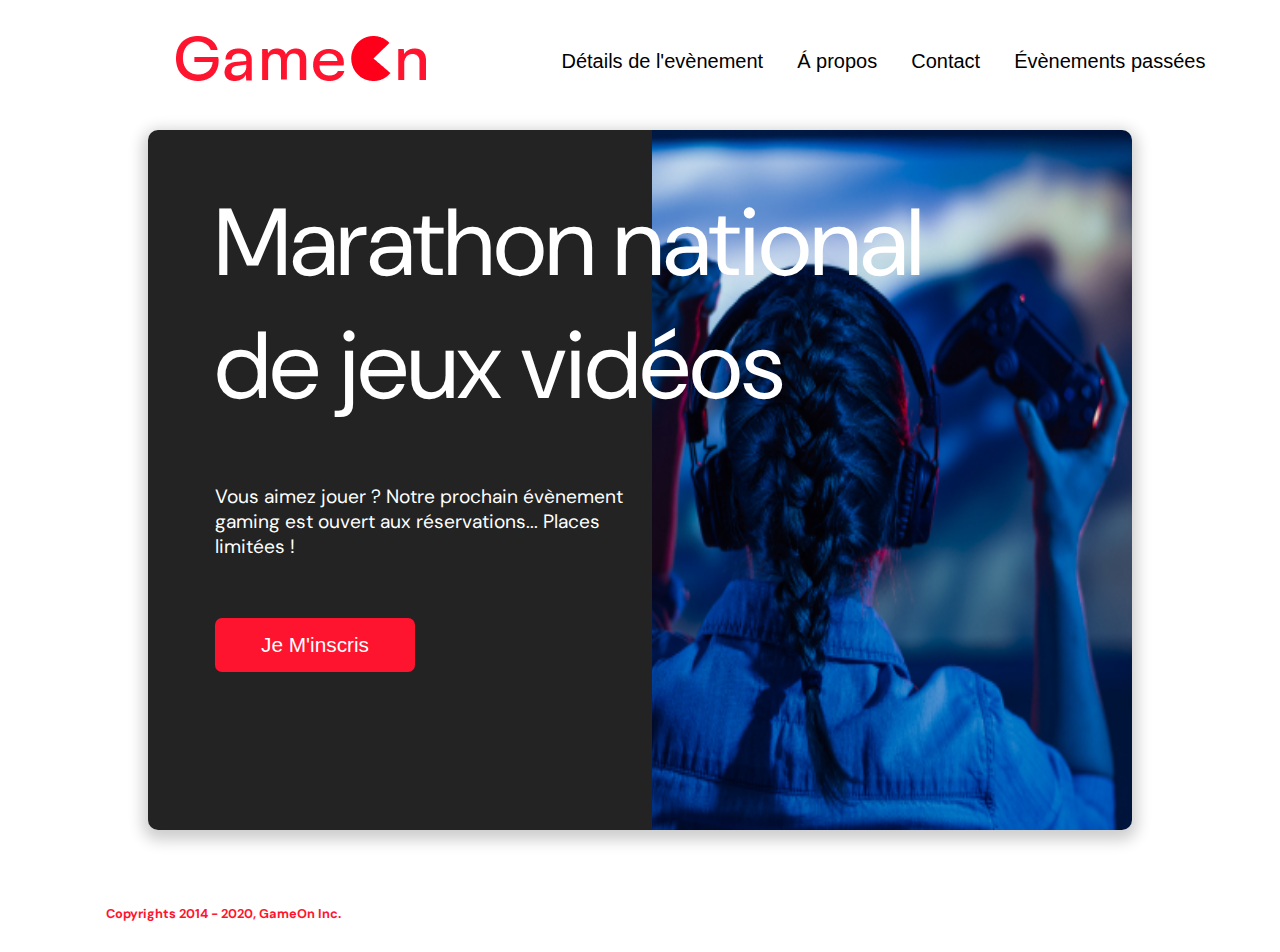
<file: index.html>
<!DOCTYPE html>
<html lang="fr">

<head>
    <meta charset="utf-8" />
    <title>Reservation</title>
    <meta name="viewport" content="width=device-width,initial-scale=1" />
    <link rel="stylesheet" href="./css/modal.css" />
    <link rel="stylesheet" href="https://cdnjs.cloudflare.com/ajax/libs/font-awesome/4.7.0/css/font-awesome.min.css">
    <link href="https://fonts.googleapis.com/css?family=DM+Sans" rel="stylesheet" />
</head>

<body>
    <!--header-->
    <header>
        <!--nav-->
        <nav class="topnav" id="myTopnav">
            <div class="header-logo">
                <img src="./img/Logo.png" alt="Logo du site">
            </div>
            <div class="main-navbar">
                <a href="#"><span>Détails de l'evènement</span></a>
                <a href="#"><span>Á propos</span></a>
                <a href="#"><span>Contact</span></a>
                <a href="#"><span>Évènements passées</span></a>
                <a href="javascript:void(0);" class="icon" onclick="editNav()">
                    <i class="fa fa-bars"></i>
                </a>
            </div>
        </nav>
        <!--fin de nav-->
    </header>
    <!--fin de header-->

    <!--main-->
    <main>
        <!--boîte page d'accueil-->
        <div class="hero-section">
            <div class="hero-content">
                <h1 class="hero-headline">
                    Marathon national<br> de jeux vidéos
                </h1>
                <p class="hero-text">Vous aimez jouer ? Notre prochain évènement gaming est ouvert aux réservations... Places limitées !</p>
                <div class="signup-btn">
                    <button class="btn-signup modal-btn">Je M'inscris</button>
                </div>
            </div>
            <div class="hero-img">
                <img src="./img/bg_img.jpg" alt="Image d'une femme en train de jouer">
                <button class="btn-signup modal-btn">Je M'inscris</button>
            </div>
        </div>
        <!--fin de boîte page d'accueil-->

        <!--modal-->
        <div class="bground">
            <div class="content">
                <span class="close"></span>
                <div class="modal-body">
                    <!--form-->
                    <form action="index.html" id="form" name="reserve" method="GET">
                        <!--first name-->
                        <div class="formData" data-error="Vous devez entrer 2 caractères ou plus." data-error-visible="false">
                            <label for="first">Prénom</label><br>
                            <input type="text" class="text-control success" id="first" name="first" minlength="2" placeholder="Prénom"><br>
                        </div>
                        <!--fin de first name-->

                        <!--last name-->
                        <div class="formData" data-error="Vous devez entrer 2 caractères ou plus." data-error-visible="false">
                            <label for="last">Nom</label><br>
                            <input type="text" class="text-control" id="last" name="last" placeholder="Nom"><br>
                        </div>
                        <!--fin de last name-->

                        <!--email-->
                        <div class="formData" data-error="Vous devez entrer une adresse email valide." data-error-visible="false">
                            <label for="email">E-mail</label><br>
                            <input type="email" class="text-control" id="email" name="email" placeholder="exemple@email.com"><br>
                        </div>
                        <!--fin de email-->

                        <!--birthdate-->
                        <div class="formData" data-error="Vous devez entrer votre date de naissance." data-error-visible="false">
                            <label for="birthdate">Date de naissance</label><br>
                            <input type="date" class="text-control" id="birthdate" name="birthdate"><br>
                        </div>
                        <!--fin de birthdate-->

                        <!--tournaments-->
                        <div class="formData" data-error="Veuillez saisir une valeur numérique" data-error-visible="false">
                            <label for="quantity">À combien de tournois GameOn avez-vous déjà participé ?</label><br>
                            <input type="number" class="text-control" id="quantity" name="quantity" min="0" max="99" placeholder="0"><br>
                        </div>
                        <!--fin de tournaments-->

                        <!--locations-->
                        <p class="text-label">Quelles villes ?</p>
                        <div class="formData" id="allLocations" data-error="Veuillez sélectionner une ville." data-error-visible="false">
                            <!--New York-->
                            <input type="checkbox" class="checkbox-input" id="location1" name="location" value="New York">
                            <label for="location1" class="checkbox-label">
                                <span class="checkbox-icon"></span>New York
                            </label>
                            <!--fin de New York-->

                            <!--San Francisco-->
                            <input type="checkbox" class="checkbox-input" id="location2" name="location" value="San Francisco">
                            <label for="location2" class="checkbox-label">
                                <span class="checkbox-icon"></span>San Francisco
                            </label>
                            <!--fin de San Francisco-->

                            <!--Seatle-->
                            <input type="checkbox" class="checkbox-input" id="location3" name="location" value="Seatle">
                            <label for="location3" class="checkbox-label">
                                <span class="checkbox-icon"></span>Seatle
                            </label>
                            <!--fin de Seatle-->

                            <!--Chicago-->
                            <input type="checkbox" class="checkbox-input" id="location4" name="location" value="Chicago">
                            <label for="location4" class="checkbox-label">
                                <span class="checkbox-icon"></span>Chicago
                            </label>
                            <!--fin de Chicago-->

                            <!--Boston-->
                            <input type="checkbox" class="checkbox-input" id="location5" name="location" value="Boston">
                            <label for="location5" class="checkbox-label">
                                <span class="checkbox-icon"></span>Boston
                            </label>
                            <!--fin de Boston-->

                            <!--Portland-->
                            <input type="checkbox" class="checkbox-input" id="location6" name="location" value="Portland">
                            <label for="location6" class="checkbox-label">
                                <span class="checkbox-icon"></span>Portland
                            </label>
                            <!--fin de portland-->
                        </div>
                        <!--fin de locations-->

                        <!--term of use-->
                        <div class="formData" data-error="Vous devez accepter les conditions d'utilisation." data-error-visible="false">
                            <input type="checkbox" class="checkbox-input" id="checkbox1">
                            <label for="checkbox1" class="checkbox2-label">
                                    <span class="checkbox-icon"></span>
                                    J'ai lu et accepté les conditions d'utilisation.
                                </label><br>
                            <input type="checkbox" class="checkbox-input" id="checkbox2">
                            <label for="checkbox2" class="checkbox2-label">
                                    <span class="checkbox-icon"></span>
                                    Je souhaite être prévenu des prochains évènements.
                                </label><br>
                        </div>
                        <!--fin de term of use-->

                        <!--bouton c'est parti-->
                        <input type="submit" class="btn-submit" value="C'est parti">
                        <!--fin de bouton c'est parti-->
                    </form>
                </div>
            </div>
        </div>
        <!--fin de modal-->

        <!--confirmation submit-->
        <div class="container-confirmation-submit">
            <div class="submitted-form">
                <span class="close-modal-submit"></span>
                <p>Merci pour<br> votre inscription</p>
                <button id="close-btn-confirmation">Fermer</button>
            </div>
        </div>
        <!--fin de confirmation submit-->
    </main>
    <!--footer-->
    <footer>
        <p class="copyrights">Copyrights 2014 - 2020, GameOn Inc.</p>
    </footer>
    <!--fin de footer-->
    <script src="./js/modal.js"></script>
    <script src="./js/submitConfirmation.js"></script>
    <script src="./js/formValidation.js"></script>
</body>

</html>
</file>
<file: css/modal.css>
:root {
    --font-default: "DM Sans", Arial, Helvetica, sans-serif;
    --font-slab: var(--font-default);
    --modal-duration: 0.8s;
}

* {
    box-sizing: border-box;
    margin: 0;
    padding: 0;
}


/* Landing Page */

body {
    margin: 0;
    display: flex;
    flex-direction: column;
    font-family: var(--font-default);
    font-size: 18px;
    margin: 0 auto;
}

p {
    margin-bottom: 0;
    padding: 0.5vw;
}

img {
    padding: 1rem;
}

.topnav {
    width: 83%;
    overflow: hidden;
    display: flex;
    align-items: center;
    justify-content: space-between;
    margin: 20px 0 20px 160px;
}

.header-logo {
    float: left;
}

.main-navbar {
    float: right;
}

.topnav a {
    float: left;
    display: block;
    color: #000000;
    text-align: center;
    padding: 0.75rem 0.75rem;
    margin: 0.3125rem;
    text-decoration: none;
    font-size: 20px;
    font-family: Roboto, sans-serif;
}

.topnav a:hover {
    background-color: #ff0000;
    color: #ffffff;
    border-radius: 0.9375rem;
}

.topnav a.focus {
    background-color: #ff0000;
    color: #ffffff;
    border-radius: 0.9375rem;
}

.topnav a:hover span {
    border-bottom: 0.13rem solid white;
}

.topnav .icon {
    display: none;
    color: #ff0000;
}

main {
    font-size: 132%;
    font-weight: bolder;
    color: black;
    padding-top: 0.5vw;
    padding-left: 10vw;
    padding-right: 10vw;
    margin: 1px 20px 15px;
    border-radius: 2rem;
    text-align: justify;
    align-items: center;
}

.hero-section {
    width: 90%;
    height: auto;
    margin: auto;
}

.modal-btn {
    font-size: 145%;
    background: #fe142f;
    display: flex;
    margin: auto;
    padding-top: 2em;
    color: #fff;
    padding: 0.75rem 2.5rem;
    border-radius: 1rem;
    cursor: pointer;
}

.modal-btn:hover {
    background: #3876ac;
}

.footer {
    margin: 20px;
    padding: 10px;
    font-family: var(--font-slab);
}


/* Modal form */

.btn-submit {
    background: #fe142f;
    margin-top: 0.5em;
    padding: 1em;
    color: #fff;
    border-radius: 0.9375rem;
    cursor: pointer;
    font-size: 16px;
}

.btn-submit:hover {
    background: #3876ac;
}

.smFont {
    font-size: 16px;
}

.bground {
    display: none;
    position: fixed;
    z-index: 1;
    left: 0;
    top: 0;
    height: 100%;
    width: 100%;
    overflow: auto;
    background-color: rgba(26, 39, 156, 0.4);
}

.content {
    margin: 5% auto;
    width: 100%;
    max-width: 500px;
    animation-name: modalopen;
    animation-duration: var(--modal-duration);
    background: #232323;
    border-radius: 10px;
    overflow: hidden;
    position: relative;
    color: #fff;
    padding-top: 10px;
}

.modal-body {
    padding: 15px 8%;
    margin: 15px auto;
}

label {
    font-family: var(--font-default);
    font-size: 17px;
    font-weight: normal;
    display: inline-block;
    margin-bottom: 11px;
}

input {
    padding: 8px;
    border: 0.8px solid #ccc;
    outline: none;
}

.text-control {
    margin: 0;
    padding: 8px;
    width: 100%;
    border-radius: 8px;
    font-size: 20px;
    height: 48px;
}

.formData[data-error]::after {
    content: attr(data-error);
    font-size: 0.5em;
    color: #FF4E60;
    display: block;
    margin-top: 7px;
    margin-bottom: 7px;
    text-align: left;
    line-height: 0.3;
    opacity: 0;
    transition: 0.3s;
}

.formData[data-error-visible="true"]::after {
    opacity: 1;
}

input[data-error]::after {
    content: attr(data-error);
    font-size: 0.6em;
    color: red;
}

.checkbox-label,
.checkbox2-label {
    position: relative;
    margin-left: 36px;
    font-size: 12px;
    font-weight: normal;
}

.checkbox-label .checkbox-icon,
.checkbox2-label .checkbox-icon {
    display: block;
    width: 20px;
    height: 20px;
    border: 2px solid #279e7a;
    border-radius: 50%;
    text-indent: 29px;
    white-space: nowrap;
    position: absolute;
    left: -30px;
    top: -1px;
    transition: 0.3s;
}

.checkbox-label .checkbox-icon::after,
.checkbox2-label .checkbox-icon::after {
    content: "";
    width: 13px;
    height: 13px;
    background-color: #279e7a;
    border-radius: 50%;
    text-indent: 29px;
    white-space: nowrap;
    position: absolute;
    left: 50%;
    top: 50%;
    transform: translate(-50%, -50%);
    transition: 0.3s;
    opacity: 0;
}

.checkbox-input {
    display: none;
}

.checkbox-input:checked+.checkbox-label .checkbox-icon::after,
.checkbox-input:checked+.checkbox2-label .checkbox-icon::after {
    opacity: 1;
}

.checkbox-input:checked+.checkbox2-label .checkbox-icon {
    background: #279e7a;
}

.checkbox2-label .checkbox-icon {
    border-radius: 4px;
    border: 0;
    background: #c4c4c4;
}

.checkbox2-label .checkbox-icon::after {
    width: 7px;
    height: 4px;
    border-radius: 2px;
    background: transparent;
    border: 2px solid transparent;
    border-bottom-color: #fff;
    border-left-color: #fff;
    transform: rotate(-55deg);
    left: 21%;
    top: 19%;
}

.close {
    position: absolute;
    right: 15px;
    top: 15px;
    width: 32px;
    height: 32px;
    opacity: 1;
    cursor: pointer;
    transform: scale(0.7);
}

.close:before,
.close:after {
    position: absolute;
    left: 15px;
    content: " ";
    height: 33px;
    width: 3px;
    background-color: #fff;
}

.close:before {
    transform: rotate(45deg);
}

.close:after {
    transform: rotate(-45deg);
}

.btn-submit,
.btn-signup {
    background: #fe142f;
    display: block;
    margin: 0 auto;
    border-radius: 7px;
    font-size: 1rem;
    padding: 12px 82px;
    color: #fff;
    cursor: pointer;
    border: 0;
}


/* custom select styles */

.custom-select {
    position: relative;
    font-family: Arial;
    font-size: 1.1rem;
    font-weight: normal;
}

.custom-select select {
    display: none;
}

.select-selected {
    background-color: #fff;
}


/* Style the arrow inside the select element: */

.select-selected:after {
    position: absolute;
    content: "";
    top: 10px;
    right: 13px;
    width: 11px;
    height: 11px;
    border: 3px solid transparent;
    border-bottom-color: #f00;
    border-left-color: #f00;
    transform: rotate(-48deg);
    border-radius: 5px 0 5px 0;
}


/* Point the arrow upwards when the select box is open (active): */

.select-selected.select-arrow-active:after {
    transform: rotate(135deg);
    top: 13px;
}

.select-items div,
.select-selected {
    color: #000;
    padding: 11px 16px;
    border: 1px solid transparent;
    border-color: transparent transparent rgba(0, 0, 0, 0.1) transparent;
    cursor: pointer;
    border-radius: 8px;
    height: 48px;
}


/* Style items (options): */

.select-items {
    position: absolute;
    background-color: #fff;
    top: 89%;
    left: 0;
    right: 0;
    z-index: 99;
}


/* Hide the items when the select box is closed: */

.select-hide {
    display: none;
}

.select-items div:hover,
.same-as-selected {
    background-color: rgba(0, 0, 0, 0.1);
}


/* custom select end */

.text-label {
    font-weight: normal;
    font-size: 16px;
}

.hero-section {
    width: 100%;
    height: 700px;
    border-radius: 10px;
    display: grid;
    grid-template-columns: repeat(12, 1fr);
    overflow: hidden;
    box-shadow: 0 5px 15px 5px rgba(0, 0, 0, 0.2);
}

.hero-content {
    padding: 51px 67px;
    grid-column: span 4;
    background: #232323;
    color: #fff;
    position: relative;
    text-align: left;
    width: 424px;
}

.hero-content::after {
    content: "";
    width: 100%;
    height: 100%;
    background: #232323;
    position: absolute;
    right: -80px;
    top: 0;
}

.hero-content>* {
    position: relative;
    z-index: 1;
}

.hero-headline {
    font-size: 4em;
    font-weight: normal;
    width: 100%;
    white-space: nowrap;
}

.hero-text {
    width: 146%;
    font-weight: normal;
    margin-top: 57px;
    padding: 0;
    font-size: 1.5vw;
}

.btn-signup {
    outline: none;
    text-transform: none;
    font-size: 1.3rem;
    padding: 15px 23px;
    margin: 0;
    margin-top: 59px;
    width: 12.5rem;
}

.hero-img {
    grid-column: span 8;
}

.hero-img img {
    width: 100%;
    height: 100%;
    display: block;
    padding: 0;
}

.copyrights {
    color: #fe142f;
    padding: 0;
    font-size: 0.8rem;
    margin: 60px 0 30px;
    font-weight: bolder;
}

.hero-section>.btn-signup {
    display: none;
}

footer {
    font-family: var(--font-slab);
    padding-left: 2vw;
    padding-right: 2vw;
    margin: 0 80px;
}

@keyframes modalopen {
    from {
        opacity: 0;
        transform: translateY(-150px);
    }
    to {
        opacity: 1;
    }
}


/* CONFIRMATION SUBMIT MODAL */

.container-confirmation-submit {
    display: none;
    background-color: rgba(35, 35, 35, .5);
    width: 100%;
    height: 200vh;
    justify-content: center;
    align-items: center;
    position: absolute;
    top: 0;
    left: 0;
    right: 0;
    z-index: 3;
}

.submitted-form {
    width: 100%;
    height: 100%;
    left: 0;
    margin: 0 auto;
    position: fixed;
    top: 0px;
}

.close-modal-submit {
    position: absolute;
    right: 15px;
    top: 15px;
    width: 2rem;
    height: 2rem;
    opacity: 1;
    cursor: pointer;
    transform: scale(0.7);
    color: #FFFFFF;
}

.close-modal-submit:before,
.close-modal-submit:after {
    position: absolute;
    left: 0.9375rem;
    content: " ";
    height: 2.0625rem;
    width: 0.1875rem;
    background-color: #fff;
}

.close-modal-submit:before {
    transform: rotate(45deg);
}

.close-modal-submit:after {
    transform: rotate(-45deg);
}

.submitted-form p {
    width: 100%;
    height: 100%;
    background-color: #232323;
    color: #fff;
    display: flex;
    justify-content: center;
    align-items: center;
    padding: 20px;
    text-align: center;
    font-size: 50px;
}

#close-btn-confirmation {
    position: relative;
    top: -165px;
    outline: none;
    border: none;
    font-size: 22px;
    background: #fe142f;
    display: flex;
    margin: auto;
    padding: 2em;
    color: #fff;
    padding: 0.75rem 2.5rem;
    border-radius: 1rem;
    cursor: pointer;
}


/* MEDIA QUERIES */


/* MOBILE */

@media screen and (max-width: 800px) {
    .topnav {
        width: 92%;
        flex-wrap: wrap;
        margin: 20px 0 20px 20px;
    }
    .topnav.responsive {
        position: relative;
    }
    .topnav.responsive .icon {
        position: absolute;
        right: 0;
        top: 0;
    }
    .topnav.responsive a {
        float: none;
        display: block;
        text-align: left;
    }
    .topnav a {
        display: none;
    }
    .topnav a.icon {
        float: right;
        display: block;
    }
    .header-logo img {
        width: 150px;
    }
    .hero-section {
        display: block;
        box-shadow: unset;
        height: auto;
    }
    .hero-content {
        background: #fff;
        color: #000;
        padding: 0;
        min-width: auto;
    }
    .hero-content::after {
        content: unset;
    }
    .hero-content .btn-signup {
        display: none;
        margin: auto;
    }
    .hero-headline {
        width: 100%;
        flex-wrap: wrap;
        font-size: 2.2rem;
    }
    .hero-text {
        width: 75%;
        font-size: 12px;
        margin-top: 1.5rem;
    }
    .hero-img img {
        border-radius: 10px;
        margin-top: 40px;
    }
    .hero-section>.btn-signup {
        display: block;
        margin: 32px auto 10px;
        padding: 12px 35px;
    }
    .copyrights {
        margin-top: 50px;
        text-align: center;
    }
    .hero-img .btn-signup {
        margin: auto;
        margin-top: 40px;
        margin-bottom: 0;
    }
    footer {
        width: 80%;
        margin: auto;
    }
    .copyrights {
        font-size: 15px;
    }
    main {
        margin: 0;
    }
    .submitted-form p {
        font-size: 30px;
    }
}

@media screen and (min-width: 1600px) {
    .topnav {
        margin: 20px 0 20px 200px;
    }
    footer {
        margin: 0 120px;
    }
}
</file>
